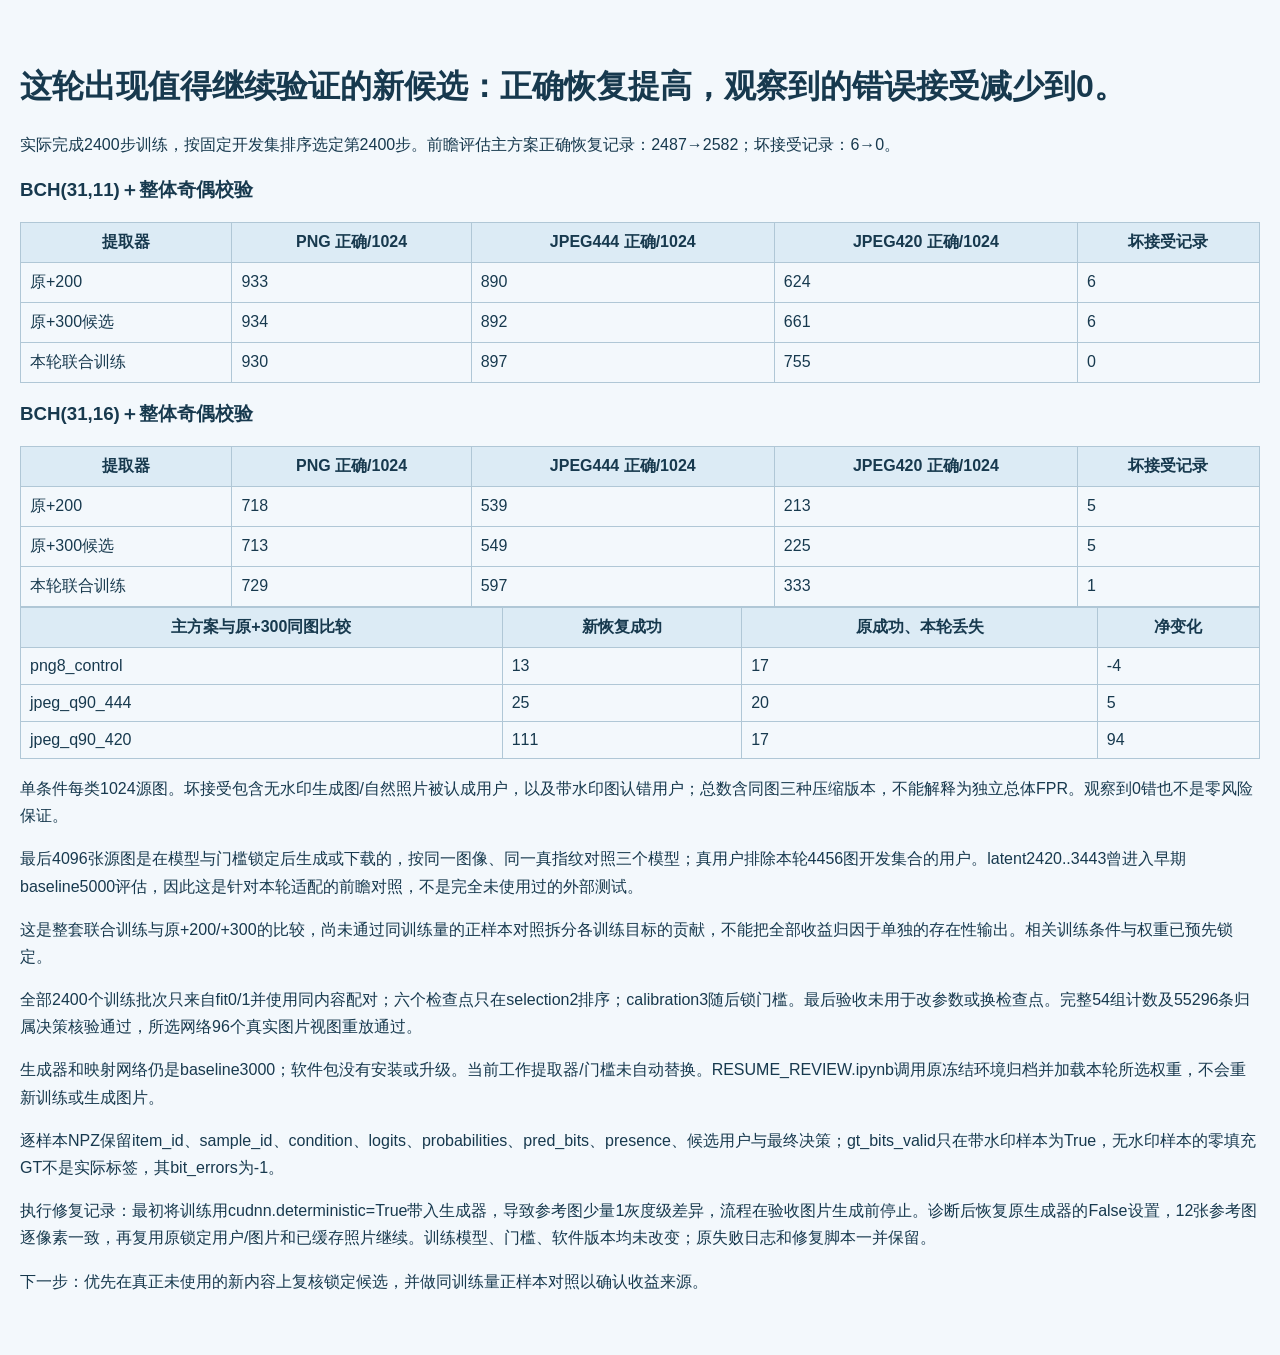
<file: reports/v1/CURRENT_RESULTS_zh.html>
<!doctype html><html lang="zh"><meta charset="utf-8"><title>负样本感知训练结果</title><style>body{font-family:Arial,"Microsoft YaHei",sans-serif;max-width:1320px;margin:24px auto;padding:20px;color:#17394e;background:#f3f8fc}table{width:100%;border-collapse:collapse}td,th{border:1px solid #b0c7d6;padding:9px}th{background:#dcebf5}p{line-height:1.7}</style><h1>这轮出现值得继续验证的新候选：正确恢复提高，观察到的错误接受减少到0。</h1><p>实际完成2400步训练，按固定开发集排序选定第2400步。前瞻评估主方案正确恢复记录：2487→2582；坏接受记录：6→0。</p><h3>BCH(31,11)＋整体奇偶校验</h3><table><tr><th>提取器</th><th>PNG 正确/1024</th><th>JPEG444 正确/1024</th><th>JPEG420 正确/1024</th><th>坏接受记录</th></tr><tr><td>原+200</td><td>933</td><td>890</td><td>624</td><td>6</td></tr><tr><td>原+300候选</td><td>934</td><td>892</td><td>661</td><td>6</td></tr><tr><td>本轮联合训练</td><td>930</td><td>897</td><td>755</td><td>0</td></tr></table><h3>BCH(31,16)＋整体奇偶校验</h3><table><tr><th>提取器</th><th>PNG 正确/1024</th><th>JPEG444 正确/1024</th><th>JPEG420 正确/1024</th><th>坏接受记录</th></tr><tr><td>原+200</td><td>718</td><td>539</td><td>213</td><td>5</td></tr><tr><td>原+300候选</td><td>713</td><td>549</td><td>225</td><td>5</td></tr><tr><td>本轮联合训练</td><td>729</td><td>597</td><td>333</td><td>1</td></tr></table><table><tr><th>主方案与原+300同图比较</th><th>新恢复成功</th><th>原成功、本轮丢失</th><th>净变化</th></tr><tr><td>png8_control</td><td>13</td><td>17</td><td>-4</td></tr><tr><td>jpeg_q90_444</td><td>25</td><td>20</td><td>5</td></tr><tr><td>jpeg_q90_420</td><td>111</td><td>17</td><td>94</td></tr></table><p>单条件每类1024源图。坏接受包含无水印生成图/自然照片被认成用户，以及带水印图认错用户；总数含同图三种压缩版本，不能解释为独立总体FPR。观察到0错也不是零风险保证。</p><p>最后4096张源图是在模型与门槛锁定后生成或下载的，按同一图像、同一真指纹对照三个模型；真用户排除本轮4456图开发集合的用户。latent2420..3443曾进入早期baseline5000评估，因此这是针对本轮适配的前瞻对照，不是完全未使用过的外部测试。</p><p>这是整套联合训练与原+200/+300的比较，尚未通过同训练量的正样本对照拆分各训练目标的贡献，不能把全部收益归因于单独的存在性输出。相关训练条件与权重已预先锁定。</p><p>全部2400个训练批次只来自fit0/1并使用同内容配对；六个检查点只在selection2排序；calibration3随后锁门槛。最后验收未用于改参数或换检查点。完整54组计数及55296条归属决策核验通过，所选网络96个真实图片视图重放通过。</p><p>生成器和映射网络仍是baseline3000；软件包没有安装或升级。当前工作提取器/门槛未自动替换。RESUME_REVIEW.ipynb调用原冻结环境归档并加载本轮所选权重，不会重新训练或生成图片。</p><p>逐样本NPZ保留item_id、sample_id、condition、logits、probabilities、pred_bits、presence、候选用户与最终决策；gt_bits_valid只在带水印样本为True，无水印样本的零填充GT不是实际标签，其bit_errors为-1。</p><p>执行修复记录：最初将训练用cudnn.deterministic=True带入生成器，导致参考图少量1灰度级差异，流程在验收图片生成前停止。诊断后恢复原生成器的False设置，12张参考图逐像素一致，再复用原锁定用户/图片和已缓存照片继续。训练模型、门槛、软件版本均未改变；原失败日志和修复脚本一并保留。</p><p>下一步：优先在真正未使用的新内容上复核锁定候选，并做同训练量正样本对照以确认收益来源。</p></html>
</file>
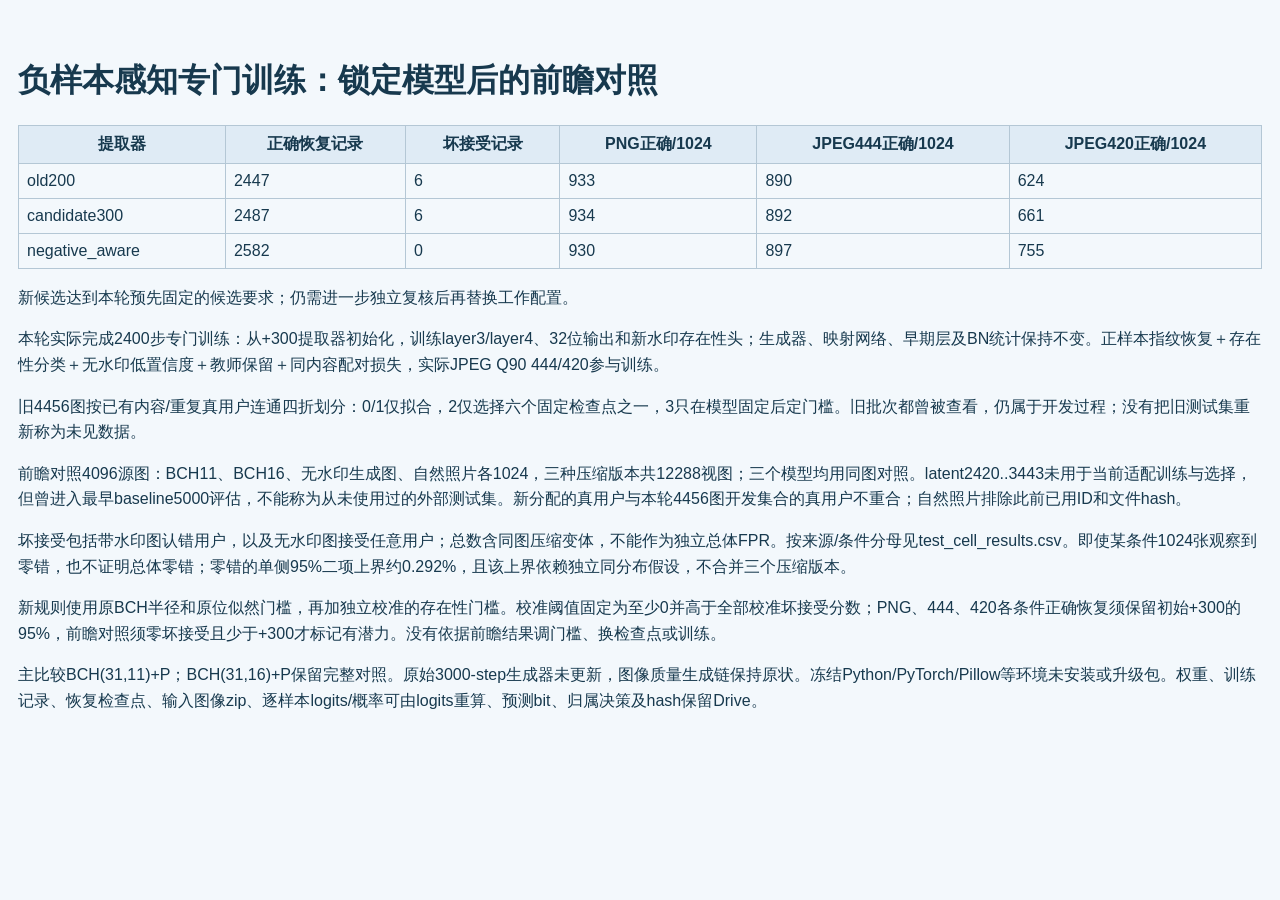
<file: reports/v1/METHOD_AND_ORIGINAL_RESULTS_zh.html>
<!doctype html><html lang="zh"><meta charset="utf-8"><title>负样本感知专门训练：锁定模型后的前瞻对照</title><style>body{font-family:Arial,"Microsoft YaHei",sans-serif;max-width:1300px;margin:20px auto;padding:18px;background:#f3f8fc;color:#17394e}table{border-collapse:collapse;width:100%}td,th{border:1px solid #b4c7d5;padding:8px}th{background:#dfebf5}p{line-height:1.6}</style><h1>负样本感知专门训练：锁定模型后的前瞻对照</h1><table><tr><th>提取器</th><th>正确恢复记录</th><th>坏接受记录</th><th>PNG正确/1024</th><th>JPEG444正确/1024</th><th>JPEG420正确/1024</th></tr><tr><td>old200</td><td>2447</td><td>6</td><td>933</td><td>890</td><td>624</td></tr><tr><td>candidate300</td><td>2487</td><td>6</td><td>934</td><td>892</td><td>661</td></tr><tr><td>negative_aware</td><td>2582</td><td>0</td><td>930</td><td>897</td><td>755</td></tr></table><p>新候选达到本轮预先固定的候选要求；仍需进一步独立复核后再替换工作配置。</p><p>本轮实际完成2400步专门训练：从+300提取器初始化，训练layer3/layer4、32位输出和新水印存在性头；生成器、映射网络、早期层及BN统计保持不变。正样本指纹恢复＋存在性分类＋无水印低置信度＋教师保留＋同内容配对损失，实际JPEG Q90 444/420参与训练。</p><p>旧4456图按已有内容/重复真用户连通四折划分：0/1仅拟合，2仅选择六个固定检查点之一，3只在模型固定后定门槛。旧批次都曾被查看，仍属于开发过程；没有把旧测试集重新称为未见数据。</p><p>前瞻对照4096源图：BCH11、BCH16、无水印生成图、自然照片各1024，三种压缩版本共12288视图；三个模型均用同图对照。latent2420..3443未用于当前适配训练与选择，但曾进入最早baseline5000评估，不能称为从未使用过的外部测试集。新分配的真用户与本轮4456图开发集合的真用户不重合；自然照片排除此前已用ID和文件hash。</p><p>坏接受包括带水印图认错用户，以及无水印图接受任意用户；总数含同图压缩变体，不能作为独立总体FPR。按来源/条件分母见test_cell_results.csv。即使某条件1024张观察到零错，也不证明总体零错；零错的单侧95%二项上界约0.292%，且该上界依赖独立同分布假设，不合并三个压缩版本。</p><p>新规则使用原BCH半径和原位似然门槛，再加独立校准的存在性门槛。校准阈值固定为至少0并高于全部校准坏接受分数；PNG、444、420各条件正确恢复须保留初始+300的95%，前瞻对照须零坏接受且少于+300才标记有潜力。没有依据前瞻结果调门槛、换检查点或训练。</p><p>主比较BCH(31,11)+P；BCH(31,16)+P保留完整对照。原始3000-step生成器未更新，图像质量生成链保持原状。冻结Python/PyTorch/Pillow等环境未安装或升级包。权重、训练记录、恢复检查点、输入图像zip、逐样本logits/概率可由logits重算、预测bit、归属决策及hash保留Drive。</p></html>
</file>
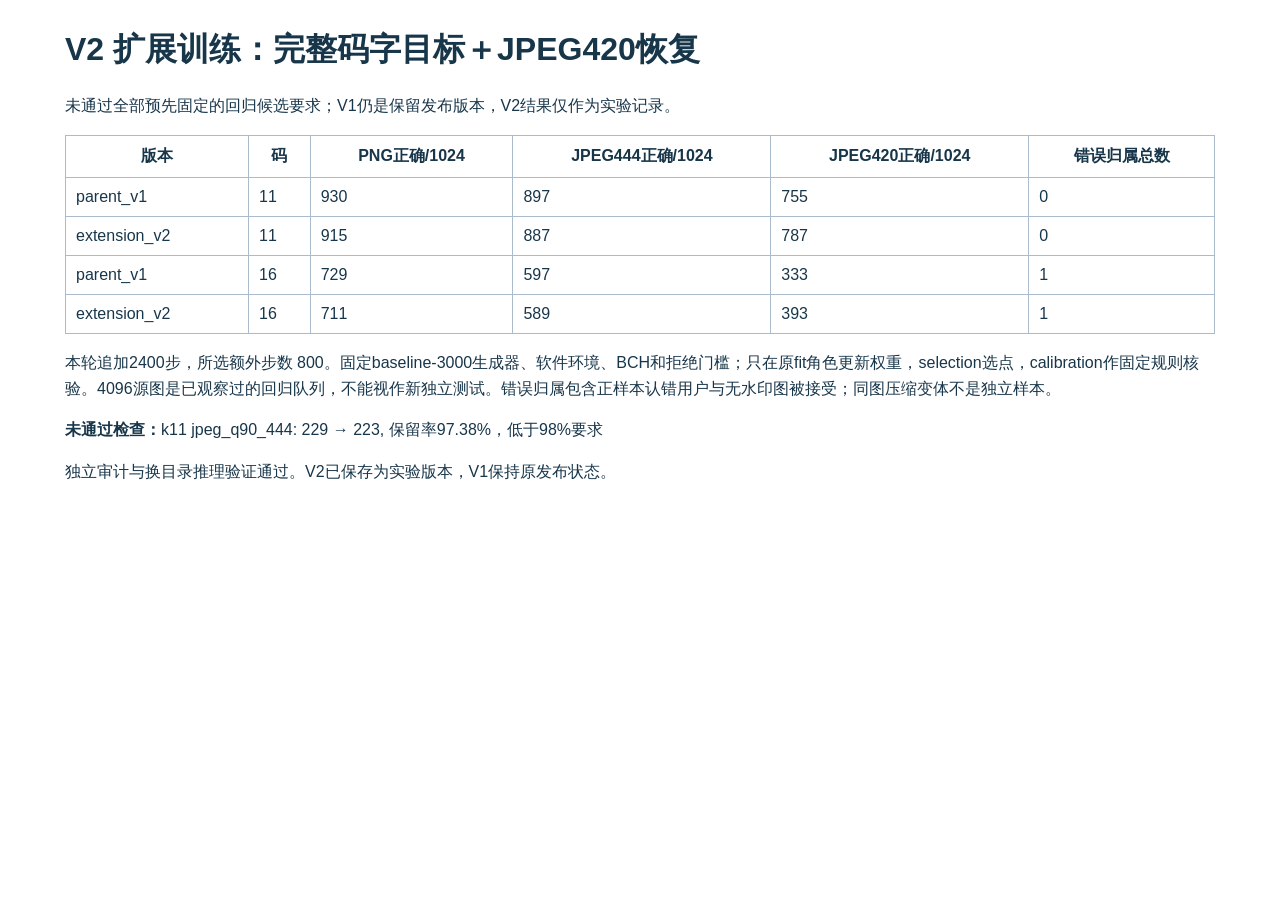
<file: reports/v2/FINAL_REVIEW_zh.html>
<!doctype html><html lang="zh"><meta charset="utf-8"><style>body{font:16px Arial;max-width:1150px;margin:28px auto;color:#18364a}table{border-collapse:collapse;width:100%}td,th{border:1px solid #abc;padding:10px}p{line-height:1.6}</style><h1>V2 扩展训练：完整码字目标＋JPEG420恢复</h1><p>未通过全部预先固定的回归候选要求；V1仍是保留发布版本，V2结果仅作为实验记录。</p><table><tr><th>版本</th><th>码</th><th>PNG正确/1024</th><th>JPEG444正确/1024</th><th>JPEG420正确/1024</th><th>错误归属总数</th></tr><tr><td>parent_v1</td><td>11</td><td>930</td><td>897</td><td>755</td><td>0</td></tr><tr><td>extension_v2</td><td>11</td><td>915</td><td>887</td><td>787</td><td>0</td></tr><tr><td>parent_v1</td><td>16</td><td>729</td><td>597</td><td>333</td><td>1</td></tr><tr><td>extension_v2</td><td>16</td><td>711</td><td>589</td><td>393</td><td>1</td></tr></table><p>本轮追加2400步，所选额外步数 800。固定baseline-3000生成器、软件环境、BCH和拒绝门槛；只在原fit角色更新权重，selection选点，calibration作固定规则核验。4096源图是已观察过的回归队列，不能视作新独立测试。错误归属包含正样本认错用户与无水印图被接受；同图压缩变体不是独立样本。</p><p><strong>未通过检查：</strong>k11 jpeg_q90_444: 229 → 223, 保留率97.38%，低于98%要求</p><p>独立审计与换目录推理验证通过。V2已保存为实验版本，V1保持原发布状态。</p></html>
</file>
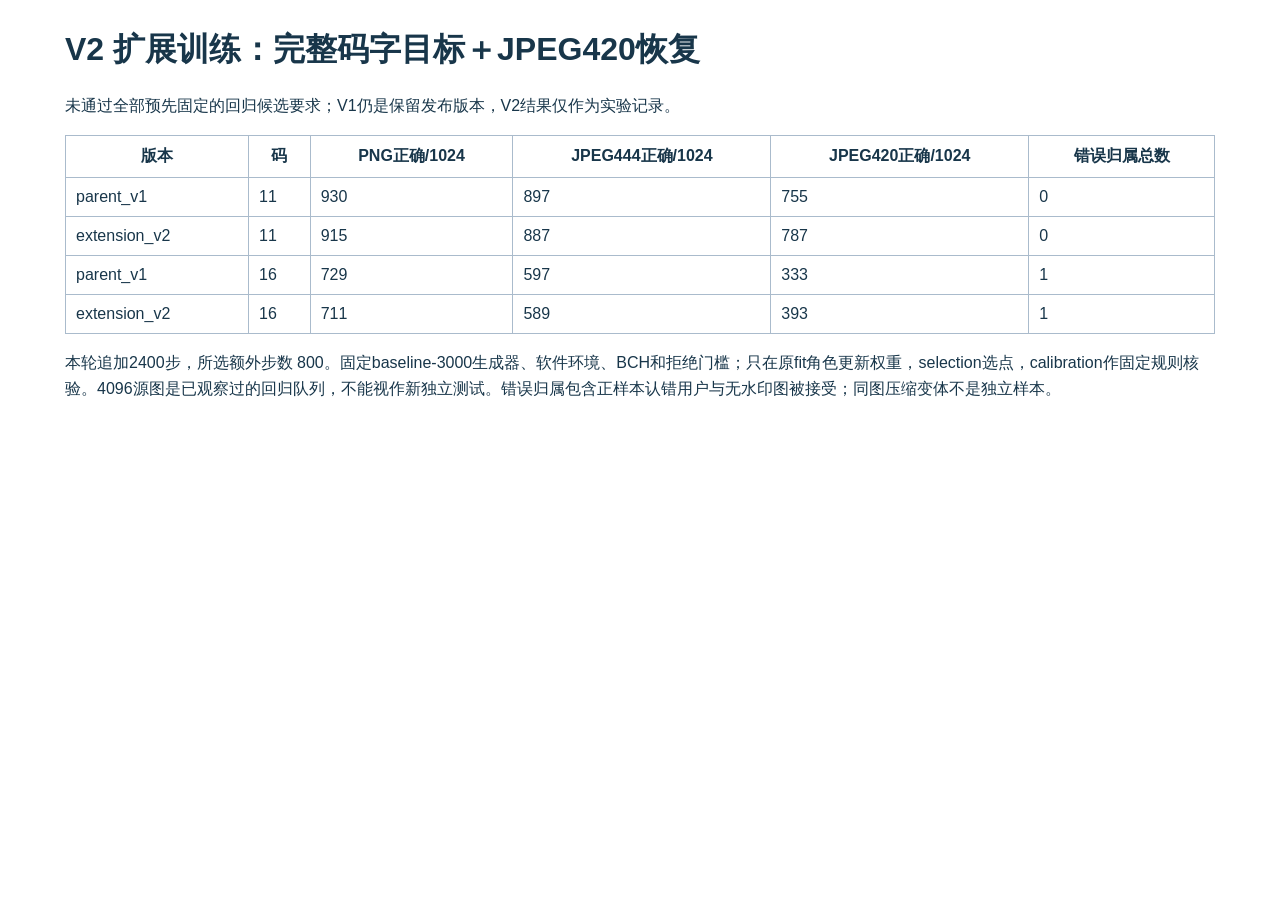
<file: reports/v2/RESULTS_zh.html>
<!doctype html><html lang="zh"><meta charset="utf-8"><style>body{font:16px Arial;max-width:1150px;margin:28px auto;color:#18364a}table{border-collapse:collapse;width:100%}td,th{border:1px solid #abc;padding:10px}p{line-height:1.6}</style><h1>V2 扩展训练：完整码字目标＋JPEG420恢复</h1><p>未通过全部预先固定的回归候选要求；V1仍是保留发布版本，V2结果仅作为实验记录。</p><table><tr><th>版本</th><th>码</th><th>PNG正确/1024</th><th>JPEG444正确/1024</th><th>JPEG420正确/1024</th><th>错误归属总数</th></tr><tr><td>parent_v1</td><td>11</td><td>930</td><td>897</td><td>755</td><td>0</td></tr><tr><td>extension_v2</td><td>11</td><td>915</td><td>887</td><td>787</td><td>0</td></tr><tr><td>parent_v1</td><td>16</td><td>729</td><td>597</td><td>333</td><td>1</td></tr><tr><td>extension_v2</td><td>16</td><td>711</td><td>589</td><td>393</td><td>1</td></tr></table><p>本轮追加2400步，所选额外步数 800。固定baseline-3000生成器、软件环境、BCH和拒绝门槛；只在原fit角色更新权重，selection选点，calibration作固定规则核验。4096源图是已观察过的回归队列，不能视作新独立测试。错误归属包含正样本认错用户与无水印图被接受；同图压缩变体不是独立样本。</p></html>
</file>
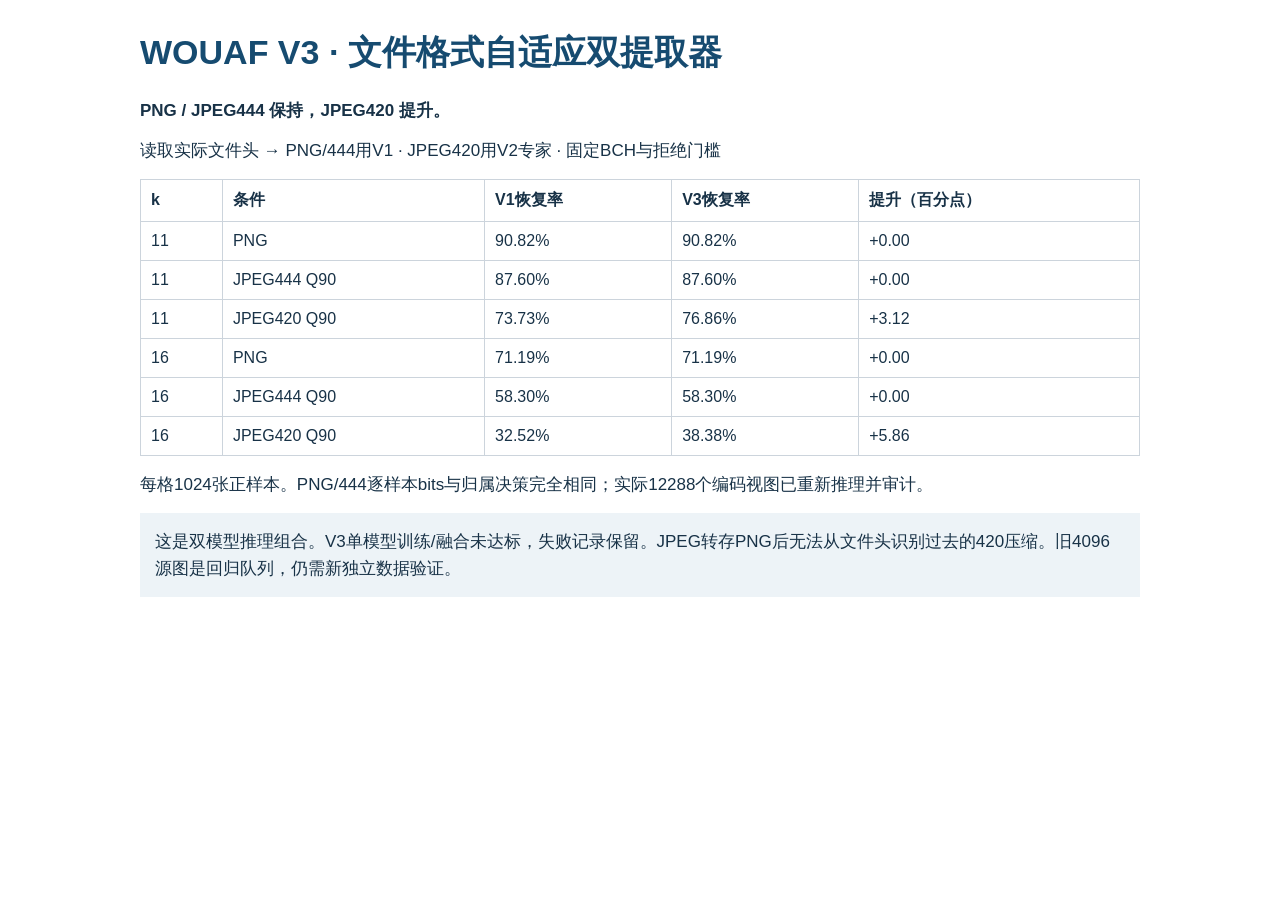
<file: reports/v3/RESULTS_zh.html>
<html><meta charset="utf-8"><style>body{font:17px Arial;max-width:1000px;margin:30px auto;color:#183247}table{border-collapse:collapse;width:100%}td,th{border:1px solid #ccd4dc;padding:10px;text-align:left}.note{background:#edf3f7;padding:15px;line-height:1.6}h1{color:#164b70}</style><h1>WOUAF V3 · 文件格式自适应双提取器</h1><p><b>PNG / JPEG444 保持，JPEG420 提升。</b></p><p>读取实际文件头 → PNG/444用V1 · JPEG420用V2专家 · 固定BCH与拒绝门槛</p><table><tr><th>k</th><th>条件</th><th>V1恢复率</th><th>V3恢复率</th><th>提升（百分点）</th></tr><tr><td>11</td><td>PNG</td><td>90.82%</td><td>90.82%</td><td>+0.00</td></tr><tr><td>11</td><td>JPEG444 Q90</td><td>87.60%</td><td>87.60%</td><td>+0.00</td></tr><tr><td>11</td><td>JPEG420 Q90</td><td>73.73%</td><td>76.86%</td><td>+3.12</td></tr><tr><td>16</td><td>PNG</td><td>71.19%</td><td>71.19%</td><td>+0.00</td></tr><tr><td>16</td><td>JPEG444 Q90</td><td>58.30%</td><td>58.30%</td><td>+0.00</td></tr><tr><td>16</td><td>JPEG420 Q90</td><td>32.52%</td><td>38.38%</td><td>+5.86</td></tr></table><p>每格1024张正样本。PNG/444逐样本bits与归属决策完全相同；实际12288个编码视图已重新推理并审计。</p><p class="note">这是双模型推理组合。V3单模型训练/融合未达标，失败记录保留。JPEG转存PNG后无法从文件头识别过去的420压缩。旧4096源图是回归队列，仍需新独立数据验证。</p></html>
</file>
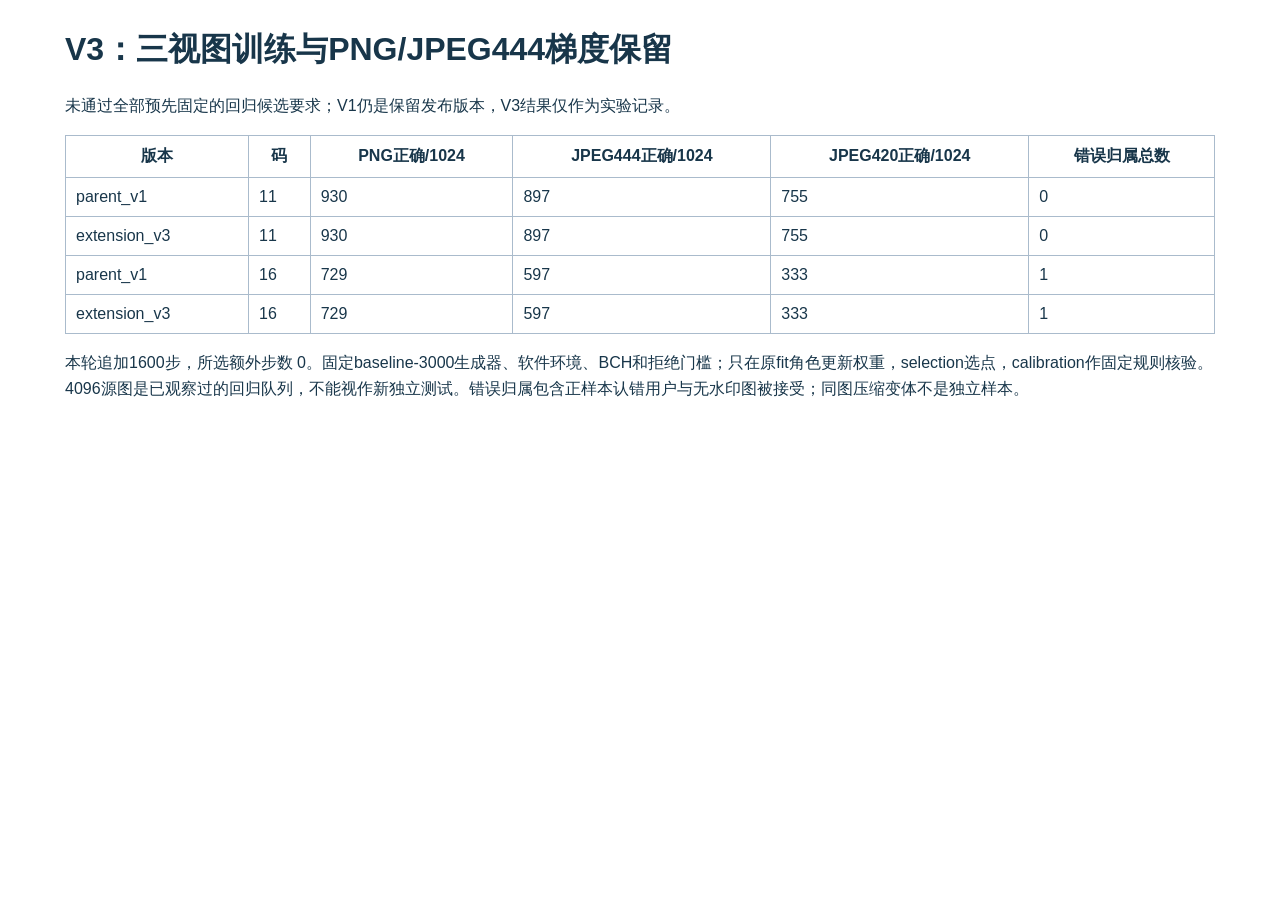
<file: reports/v3_single_model_attempts/RESULTS_zh.html>
<!doctype html><html lang="zh"><meta charset="utf-8"><style>body{font:16px Arial;max-width:1150px;margin:28px auto;color:#18364a}table{border-collapse:collapse;width:100%}td,th{border:1px solid #abc;padding:10px}p{line-height:1.6}</style><h1>V3：三视图训练与PNG/JPEG444梯度保留</h1><p>未通过全部预先固定的回归候选要求；V1仍是保留发布版本，V3结果仅作为实验记录。</p><table><tr><th>版本</th><th>码</th><th>PNG正确/1024</th><th>JPEG444正确/1024</th><th>JPEG420正确/1024</th><th>错误归属总数</th></tr><tr><td>parent_v1</td><td>11</td><td>930</td><td>897</td><td>755</td><td>0</td></tr><tr><td>extension_v3</td><td>11</td><td>930</td><td>897</td><td>755</td><td>0</td></tr><tr><td>parent_v1</td><td>16</td><td>729</td><td>597</td><td>333</td><td>1</td></tr><tr><td>extension_v3</td><td>16</td><td>729</td><td>597</td><td>333</td><td>1</td></tr></table><p>本轮追加1600步，所选额外步数 0。固定baseline-3000生成器、软件环境、BCH和拒绝门槛；只在原fit角色更新权重，selection选点，calibration作固定规则核验。4096源图是已观察过的回归队列，不能视作新独立测试。错误归属包含正样本认错用户与无水印图被接受；同图压缩变体不是独立样本。</p></html>
</file>
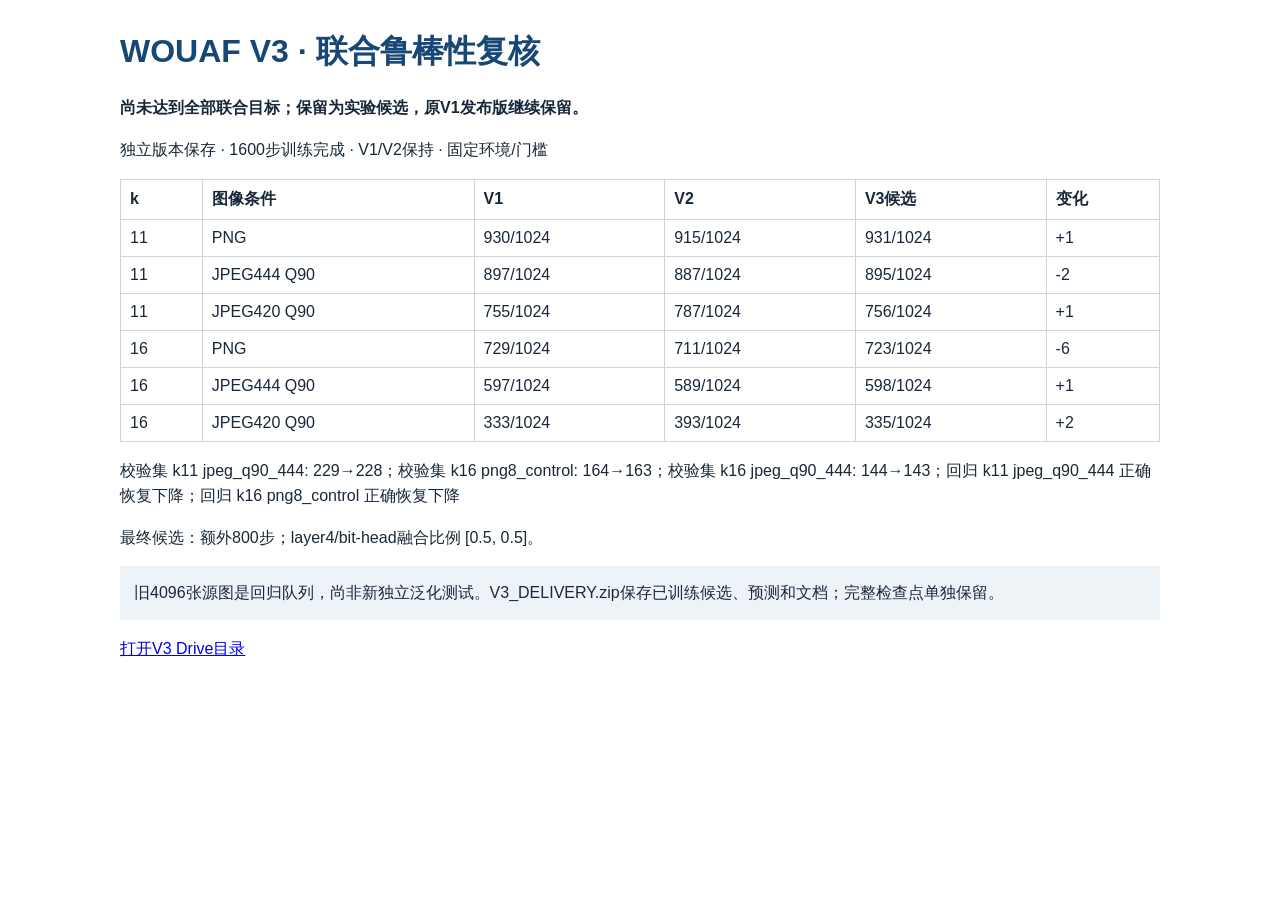
<file: reports/v3_single_model_attempts/V3_FINAL_REVIEW_zh.html>
<html><meta charset="utf-8"><style>body{font:16px Arial;max-width:1040px;margin:30px auto;color:#18283a}table{border-collapse:collapse;width:100%}td,th{border:1px solid #ccd4dd;padding:9px;text-align:left}h1{color:#174775}p{line-height:1.6}.note{background:#eef3f8;padding:14px}</style><h1>WOUAF V3 · 联合鲁棒性复核</h1><p><b>尚未达到全部联合目标；保留为实验候选，原V1发布版继续保留。</b></p><p>独立版本保存 · 1600步训练完成 · V1/V2保持 · 固定环境/门槛</p><table><tr><th>k</th><th>图像条件</th><th>V1</th><th>V2</th><th>V3候选</th><th>变化</th></tr><tr><td>11</td><td>PNG</td><td>930/1024</td><td>915/1024</td><td>931/1024</td><td>+1</td></tr><tr><td>11</td><td>JPEG444 Q90</td><td>897/1024</td><td>887/1024</td><td>895/1024</td><td>-2</td></tr><tr><td>11</td><td>JPEG420 Q90</td><td>755/1024</td><td>787/1024</td><td>756/1024</td><td>+1</td></tr><tr><td>16</td><td>PNG</td><td>729/1024</td><td>711/1024</td><td>723/1024</td><td>-6</td></tr><tr><td>16</td><td>JPEG444 Q90</td><td>597/1024</td><td>589/1024</td><td>598/1024</td><td>+1</td></tr><tr><td>16</td><td>JPEG420 Q90</td><td>333/1024</td><td>393/1024</td><td>335/1024</td><td>+2</td></tr></table><p>校验集 k11 jpeg_q90_444: 229→228；校验集 k16 png8_control: 164→163；校验集 k16 jpeg_q90_444: 144→143；回归 k11 jpeg_q90_444 正确恢复下降；回归 k16 png8_control 正确恢复下降</p><p>最终候选：额外800步；layer4/bit-head融合比例 [0.5, 0.5]。</p><p class="note">旧4096张源图是回归队列，尚非新独立泛化测试。V3_DELIVERY.zip保存已训练候选、预测和文档；完整检查点单独保留。</p><p><a href="https://drive.google.com/drive/u/0/folders/1R1QmviHyNiBn40uZuvY5DJUamloMqR17-">打开V3 Drive目录</a></p></html>
</file>
